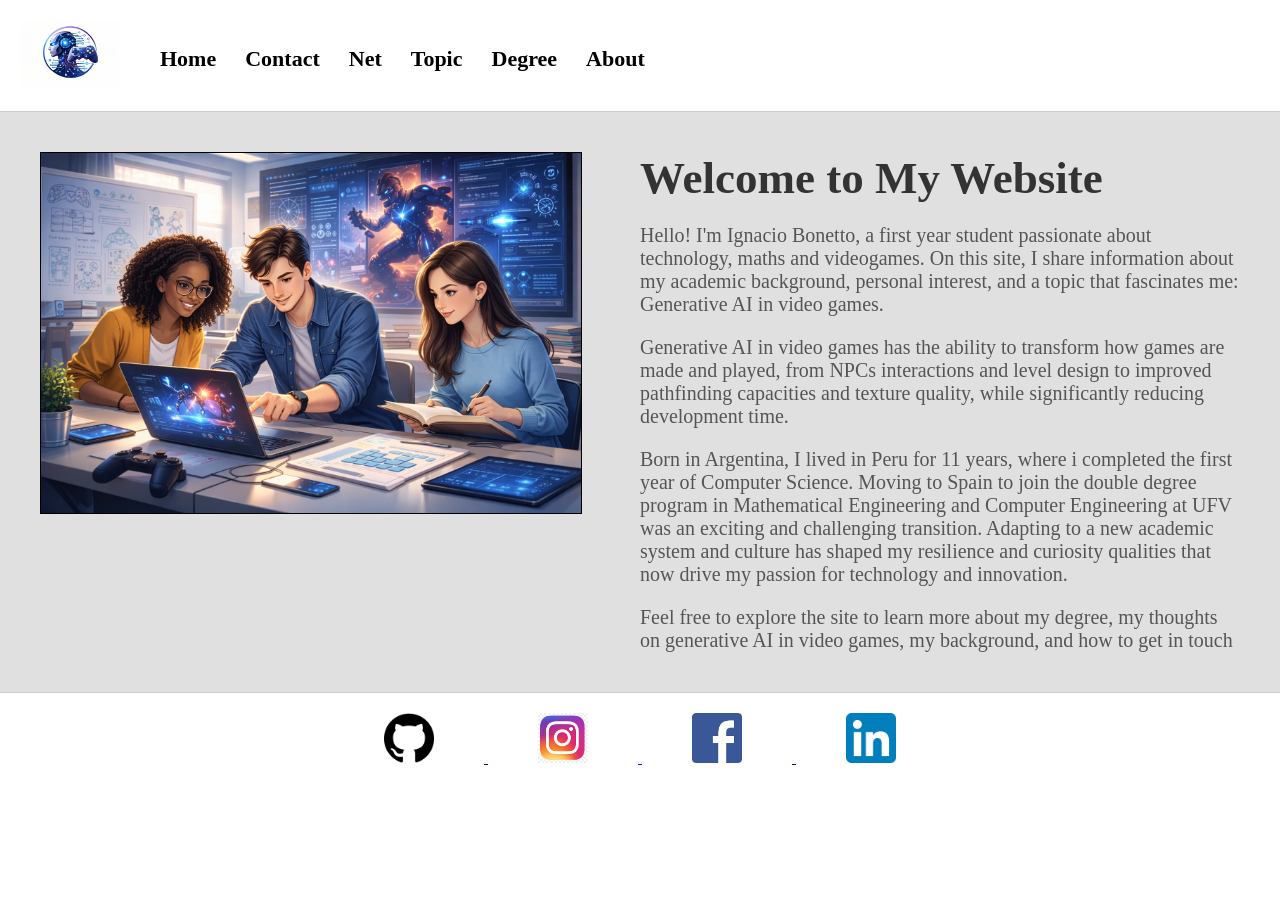
<file: index.html>
<!DOCTYPE html>
<html lang="en">

<head>
    <meta charset="UTF-8">
    <title>Home Page</title>
    <link rel="stylesheet" href="docs/css/styles.css">
</head>

<body>

   <header class="header">
        <div class="logo">
            <a href="index.html">
                <img src="docs/images/logo.png" alt="Web logo">
            </a>
        </div>

        <nav class="menu">
            <a href="index.html"><br>Home</a>
            <a href="docs/public/contact.html">Contact</a>
            <a href="docs/public/net.html">Net</a>
            <a href="docs/public/topic.html">Topic</a>
            <a href="docs/public/degree.html">Degree</a>
            <a href="docs/public/about.html">About</a>
        </nav>
   </header>

   <div class="index">
        <div class="index_text">
            <h1>Welcome to My Website</h1>
            <!--I know i could do a break line but also i prefer this way, it feels more organized-->
            <p>
                Hello! I'm Ignacio Bonetto, a first year student passionate about technology, maths and videogames.
                On this site, I share information about my academic background, personal interest, and a topic that
                fascinates me: Generative AI in video games.

            </p>
            <p>
                Generative AI in video games has the ability to transform how games are made and played, from NPCs
                interactions and level design to improved pathfinding capacities and texture quality, while 
                significantly reducing development time.

            </p>
            <p>
                Born in Argentina, I lived in Peru for 11 years, where i completed the first year of Computer Science.
                Moving to Spain to join the double degree program in Mathematical Engineering and Computer Engineering
                at UFV was an exciting and challenging transition. Adapting to a new academic system and culture has 
                shaped my resilience and curiosity qualities that now drive my passion for technology and innovation.

            </p>
            <p>
                Feel free to explore the site to learn more about my degree, my thoughts on generative AI in video games,
                my background, and how to get in touch
            </p>
        </div>

        <div class="image">
            <img src="docs/images/mainimage.png" alt="Image of reference for videogames">
        </div>
   </div>

   <footer class="footer">
        <a href="https://github.com/Ignacio-Bonetto-Campagna">
            <img src="docs/images/githublogo.png" alt="Github">
        </a>
        <a href="https://www.instagram.com/ignaciobonetto?igsh=b2l5c3dmdTR1MzRz&utm_source=q">
            <img src="docs/images/png-transparent-logo-icon-instagram-logo-instagram-logo-purple-violet-text-thumbnail.png" alt="Instagram">
        </a>
        <a href="https://www.facebook.com/ignacio.bonetto.92/">
            <img src="docs/images/png-transparent-facebook-messenger-logo-icon-facebook-facebook-logo-blue-text-trademark-thumbnail.png" alt="Facebook">
        </a>
        <a href="https://www.linkedin.com/in/ignacio-bonetto-5339a9386?utm_source=share_via&utm_content=profile&utm_medium=member_ios">
            <img src="docs/images/linkedinlogo.png" alt="Linkedin">
        </a>
   </footer>

</body>
</html>
</file>
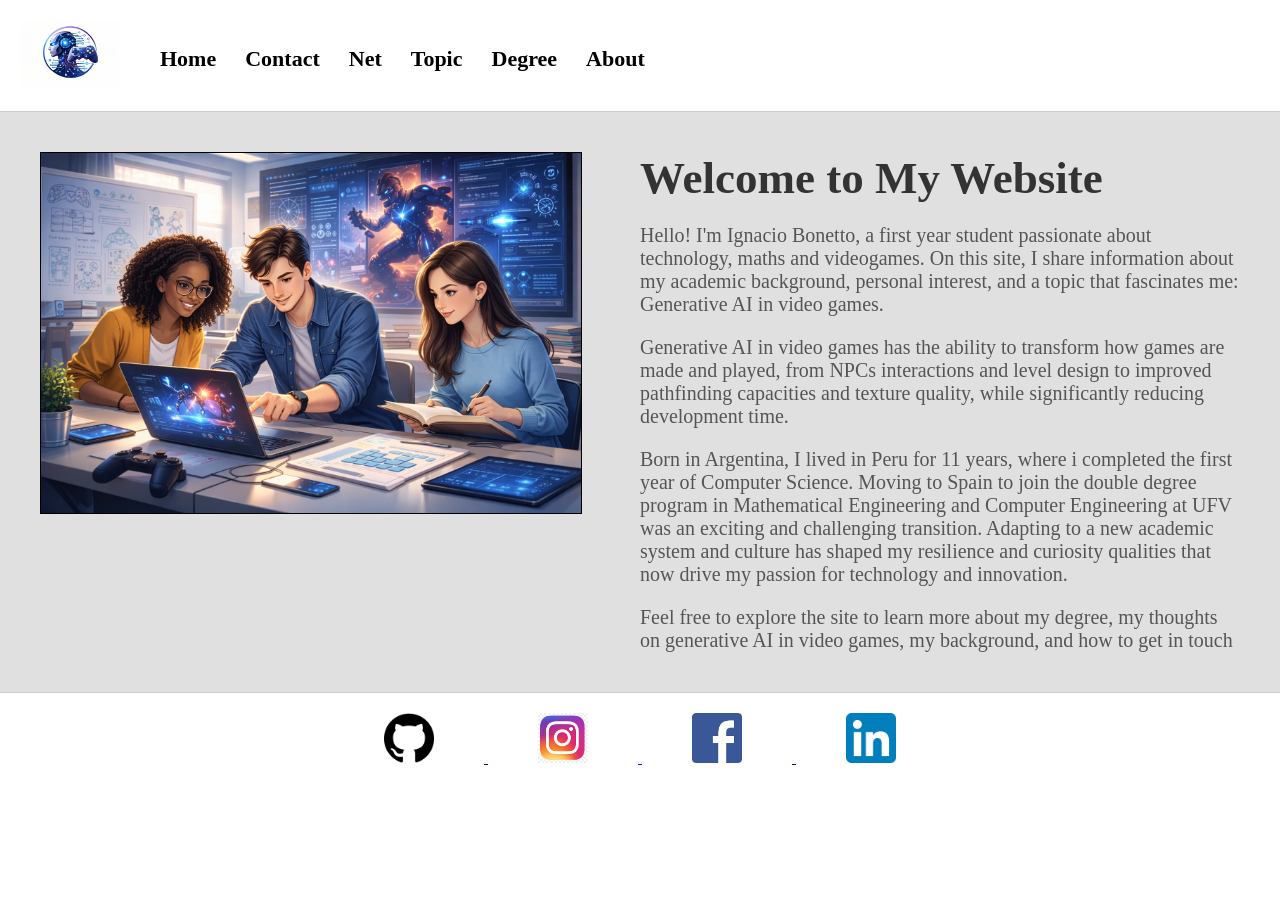
<file: docs/index.html>
<!DOCTYPE html>
<html lang="en">

<head>
    <meta charset="UTF-8">
    <title>Home Page</title>
    <link rel="stylesheet" href="css/styles.css">
</head>

<body>

   <header class="header">
        <div class="logo">
            <a href="index.html">
                <img src="images/logo.png" alt="Web logo">
            </a>
        </div>

        <nav class="menu">
            <a href="index.html"><br>Home</a>
            <a href="public/contact.html">Contact</a>
            <a href="public/net.html">Net</a>
            <a href="public/topic.html">Topic</a>
            <a href="public/degree.html">Degree</a>
            <a href="public/about.html">About</a>
        </nav>
   </header>

   <div class="index">
        <div class="index_text">
            <h1>Welcome to My Website</h1>
            <!--I know i could do a break line but also i prefer this way, it feels more organized-->
            <p>
                Hello! I'm Ignacio Bonetto, a first year student passionate about technology, maths and videogames.
                On this site, I share information about my academic background, personal interest, and a topic that
                fascinates me: Generative AI in video games.

            </p>
            <p>
                Generative AI in video games has the ability to transform how games are made and played, from NPCs
                interactions and level design to improved pathfinding capacities and texture quality, while 
                significantly reducing development time.

            </p>
            <p>
                Born in Argentina, I lived in Peru for 11 years, where i completed the first year of Computer Science.
                Moving to Spain to join the double degree program in Mathematical Engineering and Computer Engineering
                at UFV was an exciting and challenging transition. Adapting to a new academic system and culture has 
                shaped my resilience and curiosity qualities that now drive my passion for technology and innovation.

            </p>
            <p>
                Feel free to explore the site to learn more about my degree, my thoughts on generative AI in video games,
                my background, and how to get in touch
            </p>
        </div>

        <div class="image">
            <img src="images/mainimage.png" alt="Image of reference for videogames">
        </div>
   </div>

   <footer class="footer">
        <a href="https://github.com/Ignacio-Bonetto-Campagna">
            <img src="images/githublogo.png" alt="Github">
        </a>
        <a href="https://www.instagram.com/ignaciobonetto?igsh=b2l5c3dmdTR1MzRz&utm_source=q">
            <img src="images/png-transparent-logo-icon-instagram-logo-instagram-logo-purple-violet-text-thumbnail.png" alt="Instagram">
        </a>
        <a href="https://www.facebook.com/ignacio.bonetto.92/">
            <img src="images/png-transparent-facebook-messenger-logo-icon-facebook-facebook-logo-blue-text-trademark-thumbnail.png" alt="Facebook">
        </a>
        <a href="https://www.linkedin.com/in/ignacio-bonetto-5339a9386?utm_source=share_via&utm_content=profile&utm_medium=member_ios">
            <img src="images/linkedinlogo.png" alt="Linkedin">
        </a>
   </footer>

</body>
</html>
</file>
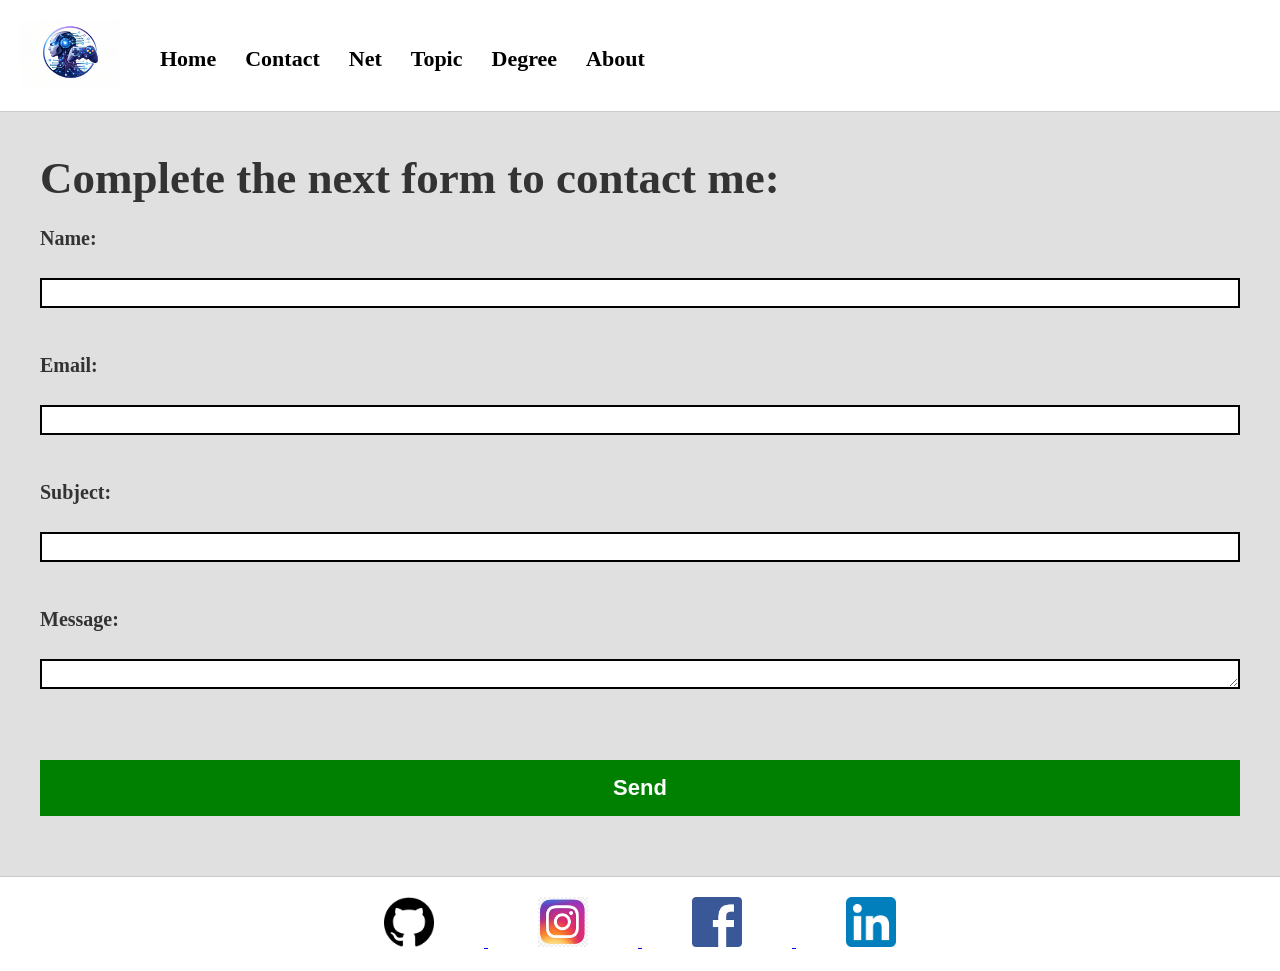
<file: docs/public/contact.html>
<!DOCTYPE html>
<html lang="en">

<head>
    <meta charset="UTF-8">
    <title>Contact page</title>
    <link rel="stylesheet" href="../css/styles.css">
</head>

<body>

   <header class="header">
        <div class="logo">
            <a href="../../index.html">
                <img src="../images/logo.png" alt="Web logo">
            </a>
        </div>

        <nav class="menu">
            <a href="../../index.html"><br>Home</a>
            <a href="contact.html">Contact</a>
            <a href="net.html">Net</a>
            <a href="topic.html">Topic</a>
            <a href="degree.html">Degree</a>
            <a href="about.html">About</a>
        </nav>
   </header>

   <div class="form">
        <div class="form_text">
            <h1>
                Complete the next form to contact me:

            </h1><br>
            <form>
                <label for="name"><strong>Name:</strong></label><br><br>
                <input type="text" id="name"><br><br><br>

                <label for="email"><strong>Email: </strong></label><br><br>
                <input type="email" id="email"><br><br><br>

                <label for="subject"><strong>Subject: </strong></label><br><br>
                <input type="text" id="subject"><br><br><br>

                <label for="message"><strong>Message: </strong></label><br><br>
                <textarea id="message" row="5" cols="30"></textarea><br><br><br>

                <input type="submit" value="Send">
            </form>
        </div>

   </div>

   <footer class="footer">
        <a href="https://github.com/Ignacio-Bonetto-Campagna">
            <img src="../images/githublogo.png" alt="Github">
        </a>
        <a href="https://www.instagram.com/ignaciobonetto?igsh=b2l5c3dmdTR1MzRz&utm_source=q">
            <img src="../images/png-transparent-logo-icon-instagram-logo-instagram-logo-purple-violet-text-thumbnail.png" alt="Instagram">
        </a>
        <a href="https://www.facebook.com/ignacio.bonetto.92/">
            <img src="../images/png-transparent-facebook-messenger-logo-icon-facebook-facebook-logo-blue-text-trademark-thumbnail.png" alt="Facebook">
        </a>
        <a href="https://www.linkedin.com/in/ignacio-bonetto-5339a9386?utm_source=share_via&utm_content=profile&utm_medium=member_ios">
            <img src="../images/linkedinlogo.png" alt="Linkedin">
        </a>
   </footer>

</body>
</html>
</file>
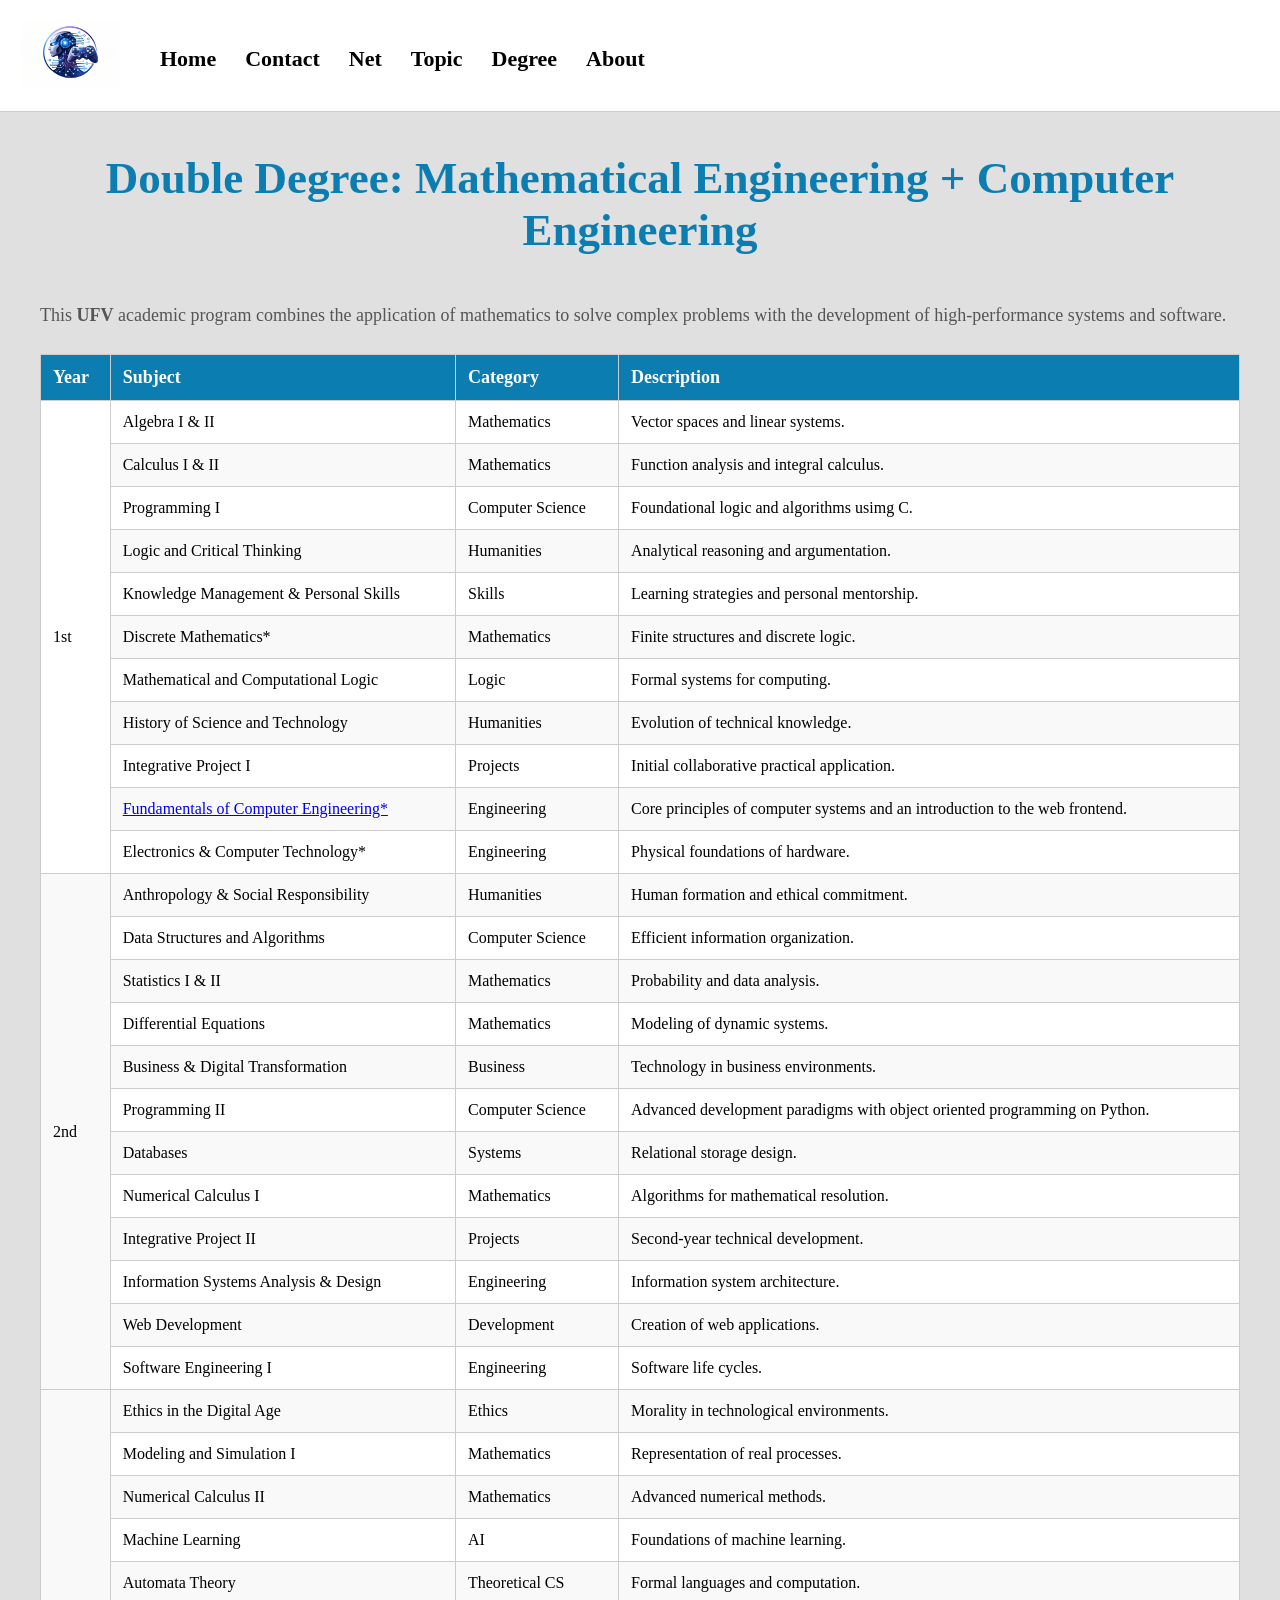
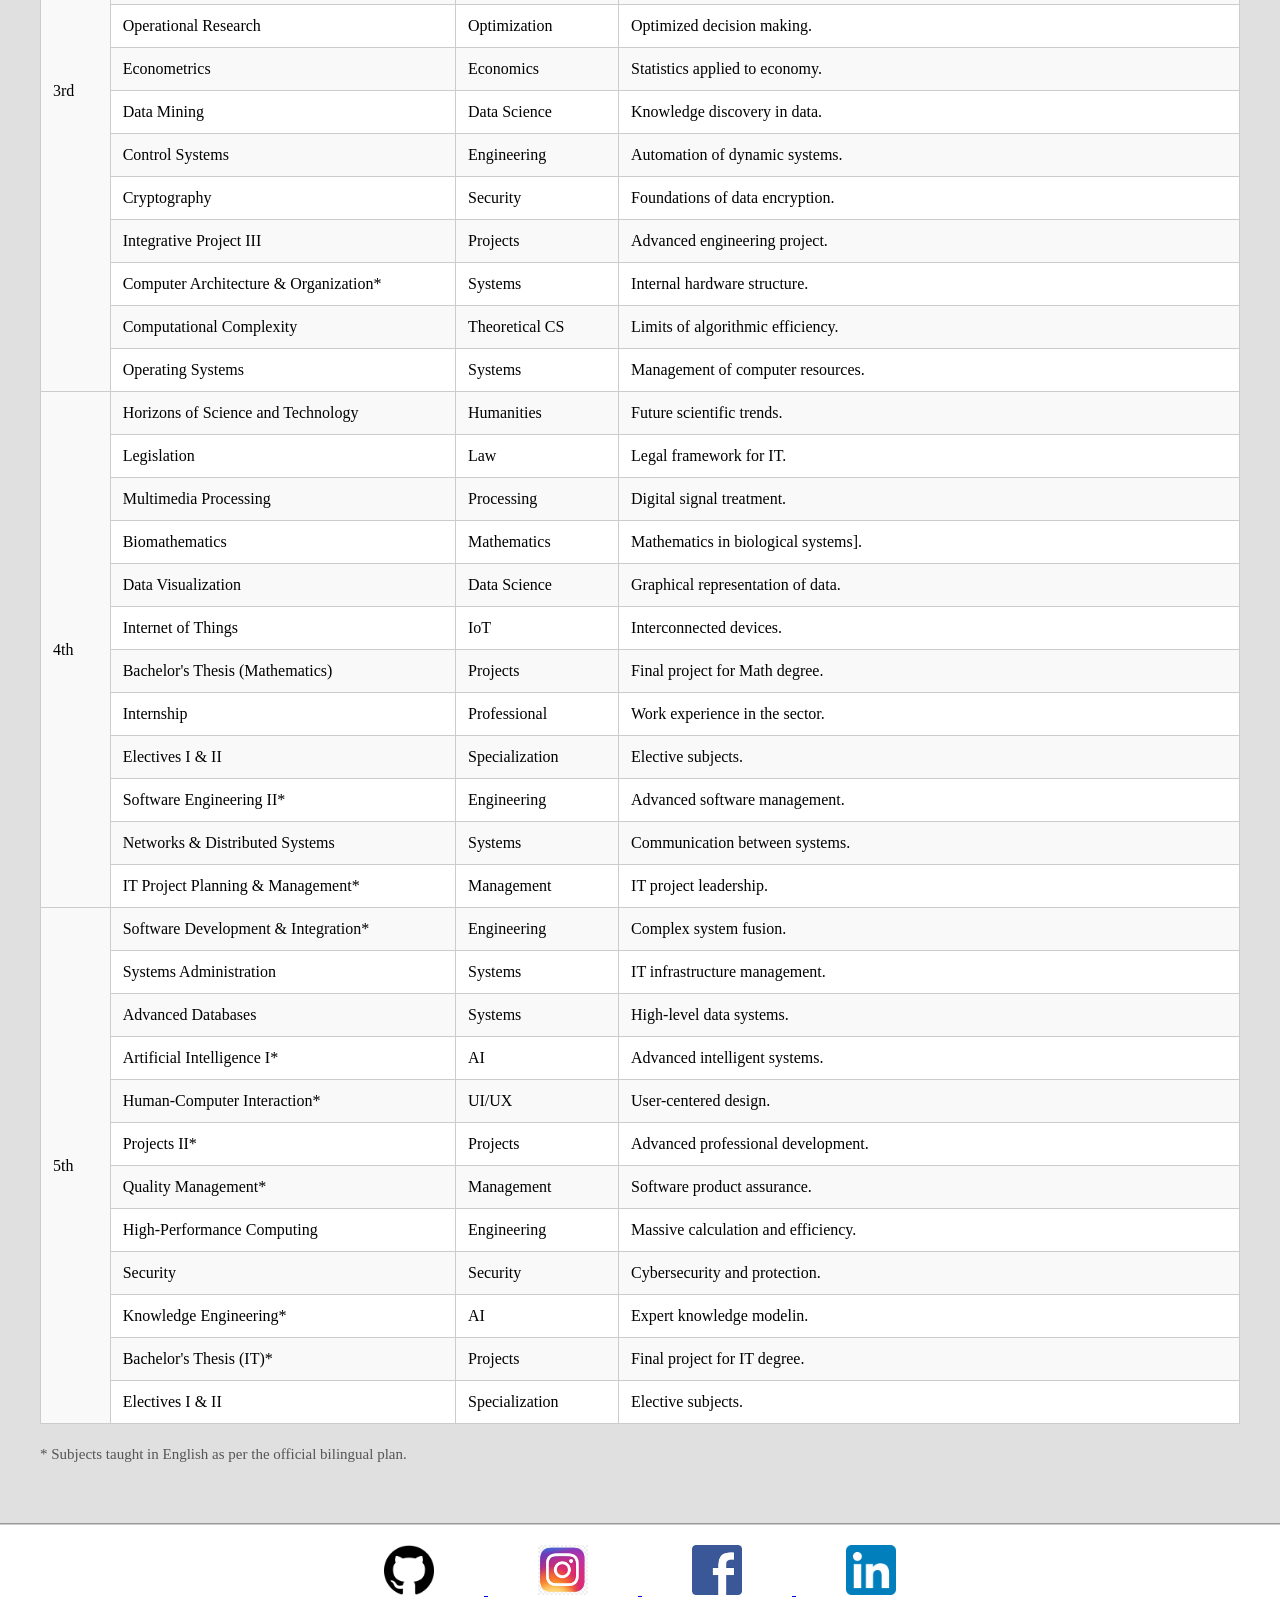
<file: docs/public/degree.html>
<!DOCTYPE html>
<html lang="en">
<head>
    <meta charset="UTF-8">
    <title>Academic Degree - Ignacio Bonetto</title>
    <link rel="stylesheet" href="../css/styles.css">
</head>
<body>

   <header class="header">
        <div class="logo">
            <a href="../../index.html">
                <img src="../images/logo.png" alt="Web logo">
            </a>
        </div>
        <nav class="menu">
            <a href="../../index.html"><br>Home</a>
            <a href="contact.html">Contact</a>
            <a href="net.html">Net</a>
            <a href="topic.html">Topic</a>
            <a href="degree.html">Degree</a>
            <a href="about.html">About</a>
        </nav>
   </header>

   <div class="topic"> 
        <h1>Double Degree: Mathematical Engineering + Computer Engineering</h1>
        
        <div class="topic_left_text" style="width: 100%;">
            <p>
                This <strong>UFV</strong> academic program combines the application of mathematics to solve complex problems with the development of high-performance systems and software.
            </p>

            <div class="degree-table-container">
                <table class="degree-table">
                    <thead>
                        <tr>
                            <th>Year</th>
                            <th>Subject</th>
                            <th>Category</th>
                            <th>Description</th>
                        </tr>
                    </thead>
                    <tbody>
                        <tr><td rowspan="11">1st</td><td>Algebra I & II</td><td>Mathematics</td><td>Vector spaces and linear systems.</td></tr>
                        <tr><td>Calculus I & II</td><td>Mathematics</td><td>Function analysis and integral calculus.</td></tr>
                        <tr><td>Programming I</td><td>Computer Science</td><td>Foundational logic and algorithms usimg C.</td></tr>
                        <tr><td>Logic and Critical Thinking</td><td>Humanities</td><td>Analytical reasoning and argumentation.</td></tr>
                        <tr><td>Knowledge Management & Personal Skills</td><td>Skills</td><td>Learning strategies and personal mentorship.</td></tr>
                        <tr><td>Discrete Mathematics*</td><td>Mathematics</td><td>Finite structures and discrete logic.</td></tr>
                        <tr><td>Mathematical and Computational Logic</td><td>Logic</td><td>Formal systems for computing.</td></tr>
                        <tr><td>History of Science and Technology</td><td>Humanities</td><td>Evolution of technical knowledge.</td></tr>
                        <tr><td>Integrative Project I</td><td>Projects</td><td>Initial collaborative practical application.</td></tr>
                        <tr class="highlight-fce"><td><a href="fce.html">Fundamentals of Computer Engineering*</a></td><td>Engineering</td><td>Core principles of computer systems and an introduction to the web frontend.</td></tr>
                        <tr><td>Electronics & Computer Technology*</td><td>Engineering</td><td>Physical foundations of hardware.</td></tr>

                        <tr><td rowspan="12">2nd</td><td>Anthropology & Social Responsibility</td><td>Humanities</td><td>Human formation and ethical commitment.</td></tr>
                        <tr><td>Data Structures and Algorithms</td><td>Computer Science</td><td>Efficient information organization.</td></tr>
                        <tr><td>Statistics I & II</td><td>Mathematics</td><td>Probability and data analysis.</td></tr>
                        <tr><td>Differential Equations</td><td>Mathematics</td><td>Modeling of dynamic systems.</td></tr>
                        <tr><td>Business & Digital Transformation</td><td>Business</td><td>Technology in business environments.</td></tr>
                        <tr><td>Programming II</td><td>Computer Science</td><td>Advanced development paradigms with object oriented programming on Python.</td></tr>
                        <tr><td>Databases</td><td>Systems</td><td>Relational storage design.</td></tr>
                        <tr><td>Numerical Calculus I</td><td>Mathematics</td><td>Algorithms for mathematical resolution.</td></tr>
                        <tr><td>Integrative Project II</td><td>Projects</td><td>Second-year technical development.</td></tr>
                        <tr><td>Information Systems Analysis & Design</td><td>Engineering</td><td>Information system architecture.</td></tr>
                        <tr><td>Web Development</td><td>Development</td><td>Creation of web applications.</td></tr>
                        <tr><td>Software Engineering I</td><td>Engineering</td><td>Software life cycles.</td></tr>

                        <tr><td rowspan="14">3rd</td><td>Ethics in the Digital Age</td><td>Ethics</td><td>Morality in technological environments.</td></tr>
                        <tr><td>Modeling and Simulation I</td><td>Mathematics</td><td>Representation of real processes.</td></tr>
                        <tr><td>Numerical Calculus II</td><td>Mathematics</td><td>Advanced numerical methods.</td></tr>
                        <tr><td>Machine Learning</td><td>AI</td><td>Foundations of machine learning.</td></tr>
                        <tr><td>Automata Theory</td><td>Theoretical CS</td><td>Formal languages and computation.</td></tr>
                        <tr><td>Operational Research</td><td>Optimization</td><td>Optimized decision making.</td></tr>
                        <tr><td>Econometrics</td><td>Economics</td><td>Statistics applied to economy.</td></tr>
                        <tr><td>Data Mining</td><td>Data Science</td><td>Knowledge discovery in data.</td></tr>
                        <tr><td>Control Systems</td><td>Engineering</td><td>Automation of dynamic systems.</td></tr>
                        <tr><td>Cryptography</td><td>Security</td><td>Foundations of data encryption.</td></tr>
                        <tr><td>Integrative Project III</td><td>Projects</td><td>Advanced engineering project.</td></tr>
                        <tr><td>Computer Architecture & Organization*</td><td>Systems</td><td>Internal hardware structure.</td></tr>
                        <tr><td>Computational Complexity</td><td>Theoretical CS</td><td>Limits of algorithmic efficiency.</td></tr>
                        <tr><td>Operating Systems</td><td>Systems</td><td>Management of computer resources.</td></tr>

                        <tr><td rowspan="12">4th</td><td>Horizons of Science and Technology</td><td>Humanities</td><td>Future scientific trends.</td></tr>
                        <tr><td>Legislation</td><td>Law</td><td>Legal framework for IT.</td></tr>
                        <tr><td>Multimedia Processing</td><td>Processing</td><td>Digital signal treatment.</td></tr>
                        <tr><td>Biomathematics</td><td>Mathematics</td><td>Mathematics in biological systems].</td></tr>
                        <tr><td>Data Visualization</td><td>Data Science</td><td>Graphical representation of data.</td></tr>
                        <tr><td>Internet of Things</td><td>IoT</td><td>Interconnected devices.</td></tr>
                        <tr><td>Bachelor's Thesis (Mathematics)</td><td>Projects</td><td>Final project for Math degree.</td></tr>
                        <tr><td>Internship</td><td>Professional</td><td>Work experience in the sector.</td></tr>
                        <tr><td>Electives I & II</td><td>Specialization</td><td>Elective subjects.</td></tr>
                        <tr><td>Software Engineering II*</td><td>Engineering</td><td>Advanced software management.</td></tr>
                        <tr><td>Networks & Distributed Systems</td><td>Systems</td><td>Communication between systems.</td></tr>
                        <tr><td>IT Project Planning & Management*</td><td>Management</td><td>IT project leadership.</td></tr>

                        <tr><td rowspan="12">5th</td><td>Software Development & Integration*</td><td>Engineering</td><td>Complex system fusion.</td></tr>
                        <tr><td>Systems Administration</td><td>Systems</td><td>IT infrastructure management.</td></tr>
                        <tr><td>Advanced Databases</td><td>Systems</td><td>High-level data systems.</td></tr>
                        <tr><td>Artificial Intelligence I*</td><td>AI</td><td>Advanced intelligent systems.</td></tr>
                        <tr><td>Human-Computer Interaction*</td><td>UI/UX</td><td>User-centered design.</td></tr>
                        <tr><td>Projects II*</td><td>Projects</td><td>Advanced professional development.</td></tr>
                        <tr><td>Quality Management*</td><td>Management</td><td>Software product assurance.</td></tr>
                        <tr><td>High-Performance Computing</td><td>Engineering</td><td>Massive calculation and efficiency.</td></tr>
                        <tr><td>Security</td><td>Security</td><td>Cybersecurity and protection.</td></tr>
                        <tr><td>Knowledge Engineering*</td><td>AI</td><td>Expert knowledge modelin.</td></tr>
                        <tr><td>Bachelor's Thesis (IT)*</td><td>Projects</td><td>Final project for IT degree.</td></tr>
                        <tr><td>Electives I & II</td><td>Specialization</td><td>Elective subjects.</td></tr>
                    </tbody>
                </table>
            </div>
            <p><small>* Subjects taught in English as per the official bilingual plan.</small></p>
        </div>
   </div>

   <footer class="footer">
        <a href="https://github.com/Ignacio-Bonetto-Campagna">
            <img src="../images/githublogo.png" alt="Github">
        </a>
        <a href="https://www.instagram.com/ignaciobonetto?igsh=b2l5c3dmdTR1MzRz&utm_source=q">
            <img src="../images/png-transparent-logo-icon-instagram-logo-instagram-logo-purple-violet-text-thumbnail.png" alt="Instagram">
        </a>
        <a href="https://www.facebook.com/ignacio.bonetto.92/">
            <img src="../images/png-transparent-facebook-messenger-logo-icon-facebook-facebook-logo-blue-text-trademark-thumbnail.png" alt="Facebook">
        </a>
        <a href="https://www.linkedin.com/in/ignacio-bonetto-5339a9386?utm_source=share_via&utm_content=profile&utm_medium=member_ios">
            <img src="../images/linkedinlogo.png" alt="Linkedin">
        </a>
   </footer>

</body>
</html>
</file>
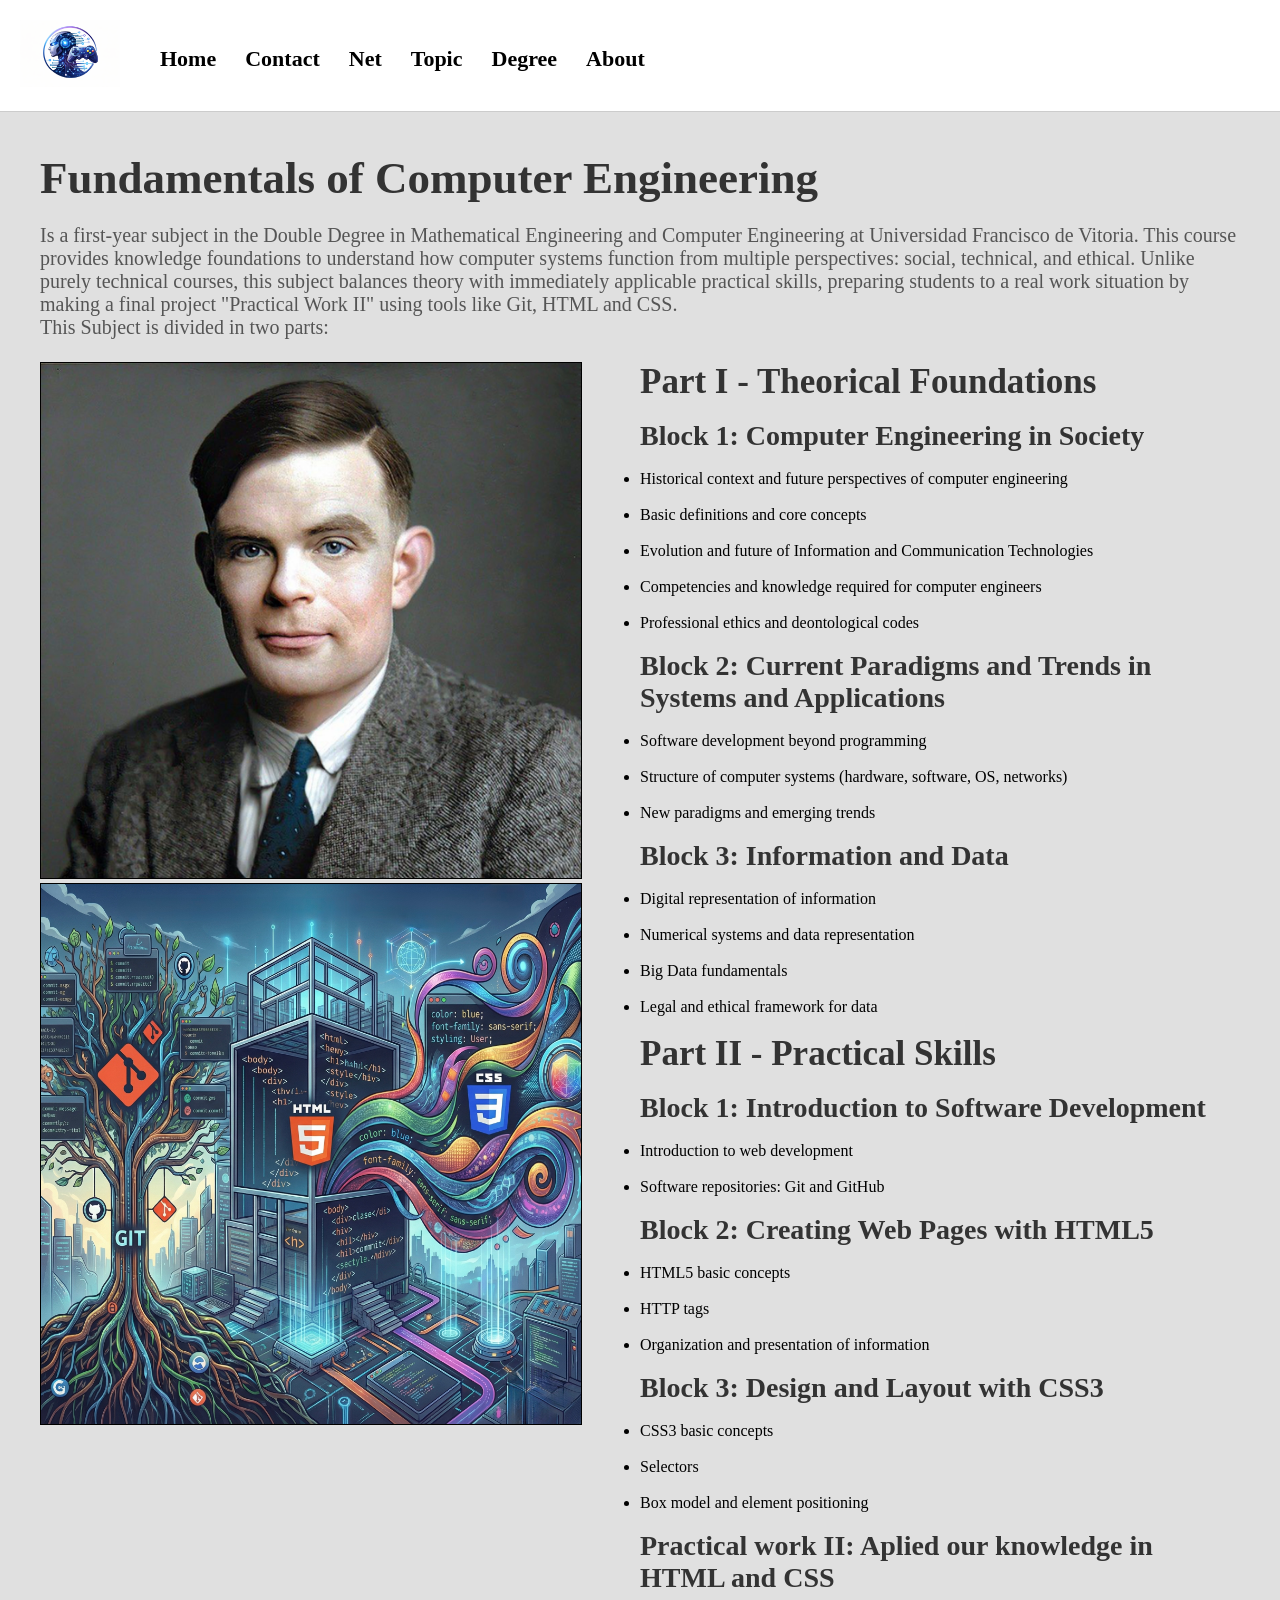
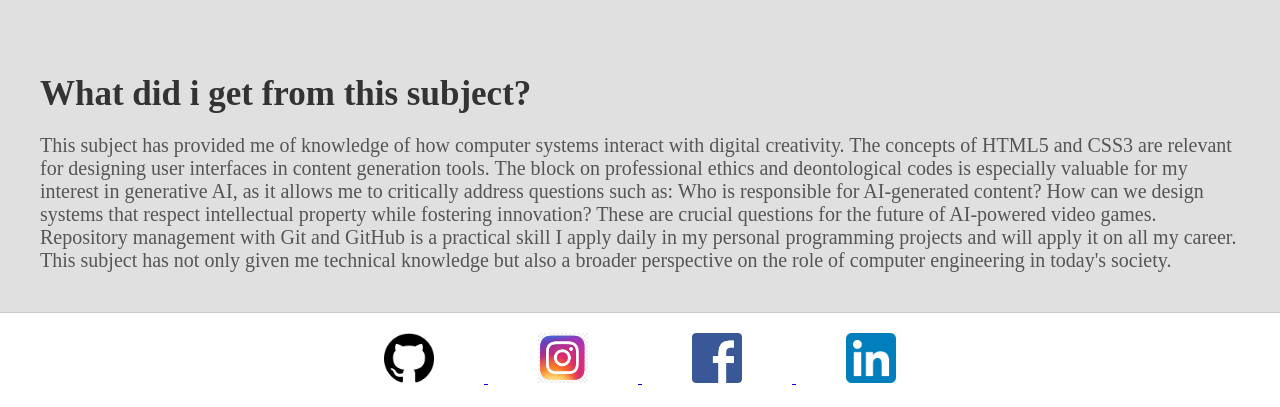
<file: docs/public/fce.html>
<!DOCTYPE html>
<html lang="en">
<head>
    <meta charset="UTF-8">
    <title>Fundamentals of Computer Engineering - Course Details</title>
    <link rel="stylesheet" href="../css/styles.css">
</head>
<body>

   <header class="header">
        <div class="logo">
            <a href="../../index.html">
                <img src="../images/logo.png" alt="Website Logo">
            </a>
        </div>
        <nav class="menu">
            <a href="../../index.html"><br>Home</a>
            <a href="contact.html">Contact</a>
            <a href="net.html">Net</a>
            <a href="topic.html">Topic</a>
            <a href="degree.html">Degree</a>
            <a href="about.html">About</a>
        </nav>
   </header>
<!--Using the same structure that i used in index-->
   <div class="index">
        <h1>Fundamentals of Computer Engineering</h1>
        <p> Is a first-year subject in the Double Degree in Mathematical Engineering and Computer Engineering at Universidad Francisco de Vitoria. 
            This course provides knowledge foundations to understand how computer systems function from multiple perspectives: 
            social, technical, and ethical. Unlike purely technical courses, this subject balances theory with immediately 
            applicable practical skills, preparing students to a real work situation by making a final project "Practical Work II" using tools 
            like Git, HTML and CSS.<br>This Subject is divided in two parts:<br><br></p>
        <div class="index_text">
            <h2>Part I - Theorical Foundations</h2><br>

            <h3>Block 1: Computer Engineering in Society</h3><br>
            <ul>
                <li>Historical context and future perspectives of computer engineering</li><br>
                <li>Basic definitions and core concepts</li><br>
                <li>Evolution and future of Information and Communication Technologies</li><br>
                <li>Competencies and knowledge required for computer engineers</li><br>
                <li>Professional ethics and deontological codes</li><br>
            </ul>
        
            <h3>Block 2: Current Paradigms and Trends in Systems and Applications</h3><br>
            <ul>
                <li>Software development beyond programming</li><br>
                <li>Structure of computer systems (hardware, software, OS, networks)</li><br>
                <li>New paradigms and emerging trends</li><br>
            </ul>
        
            <h3>Block 3: Information and Data</h3><br>
            <ul>
                <li>Digital representation of information</li><br>
                <li>Numerical systems and data representation</li><br>
                <li>Big Data fundamentals</li><br>
                <li>Legal and ethical framework for data</li><br>
            </ul>

            <h2>Part II - Practical Skills</h2><br>
        
            <h3>Block 1: Introduction to Software Development</h3><br>
            <ul>
                <li>Introduction to web development</li><br>
                <li>Software repositories: Git and GitHub</li><br>
            </ul>
        
            <h3>Block 2: Creating Web Pages with HTML5</h3><br>
            <ul>
                <li>HTML5 basic concepts</li><br>
                <li>HTTP tags</li><br>
                <li>Organization and presentation of information</li><br>
            </ul>
        
            <h3>Block 3: Design and Layout with CSS3</h3><br>
            <ul>
                <li>CSS3 basic concepts</li><br>
                <li>Selectors</li><br>
                <li>Box model and element positioning</li><br>
            </ul>

            <h3>Practical work II: Aplied our knowledge in HTML and CSS</h3>
            
        </div>

        <div class="image">
            <img src="../images/alanturing.png" alt="Image of Alan Turing">
            <img src="../images/web.jpg" alt="Web tools image">
        </div>
    </div>

    <div class="index">
        <h2>What did i get from this subject?</h2>
        <p>
            This subject has provided me of knowledge of how computer systems interact with digital creativity. 
            The concepts of HTML5 and CSS3 are relevant for designing user interfaces in content generation tools. 
            The block on professional ethics and deontological codes is especially valuable 
            for my interest in generative AI, as it allows me to critically address questions such as: Who is responsible for 
            AI-generated content? How can we design systems that respect intellectual property while fostering innovation? 
            These are crucial questions for the future of AI-powered video games. Repository management with Git and GitHub 
            is a practical skill I apply daily in my personal programming projects and will apply it on all my career. 
            This subject has not only given me technical knowledge but also a broader perspective on the role of computer 
            engineering in today's society.
        </p>
   </div>

   <footer class="footer">
        <a href="https://github.com/Ignacio-Bonetto-Campagna">
            <img src="../images/githublogo.png" alt="Github">
        </a>
        <a href="https://www.instagram.com/ignaciobonetto?igsh=b2l5c3dmdTR1MzRz&utm_source=q">
            <img src="../images/png-transparent-logo-icon-instagram-logo-instagram-logo-purple-violet-text-thumbnail.png" alt="Instagram">
        </a>
        <a href="https://www.facebook.com/ignacio.bonetto.92/">
            <img src="../images/png-transparent-facebook-messenger-logo-icon-facebook-facebook-logo-blue-text-trademark-thumbnail.png" alt="Facebook">
        </a>
        <a href="https://www.linkedin.com/in/ignacio-bonetto-5339a9386?utm_source=share_via&utm_content=profile&utm_medium=member_ios">
            <img src="../images/linkedinlogo.png" alt="Linkedin">
        </a>
   </footer>

</body>
</html>
</file>
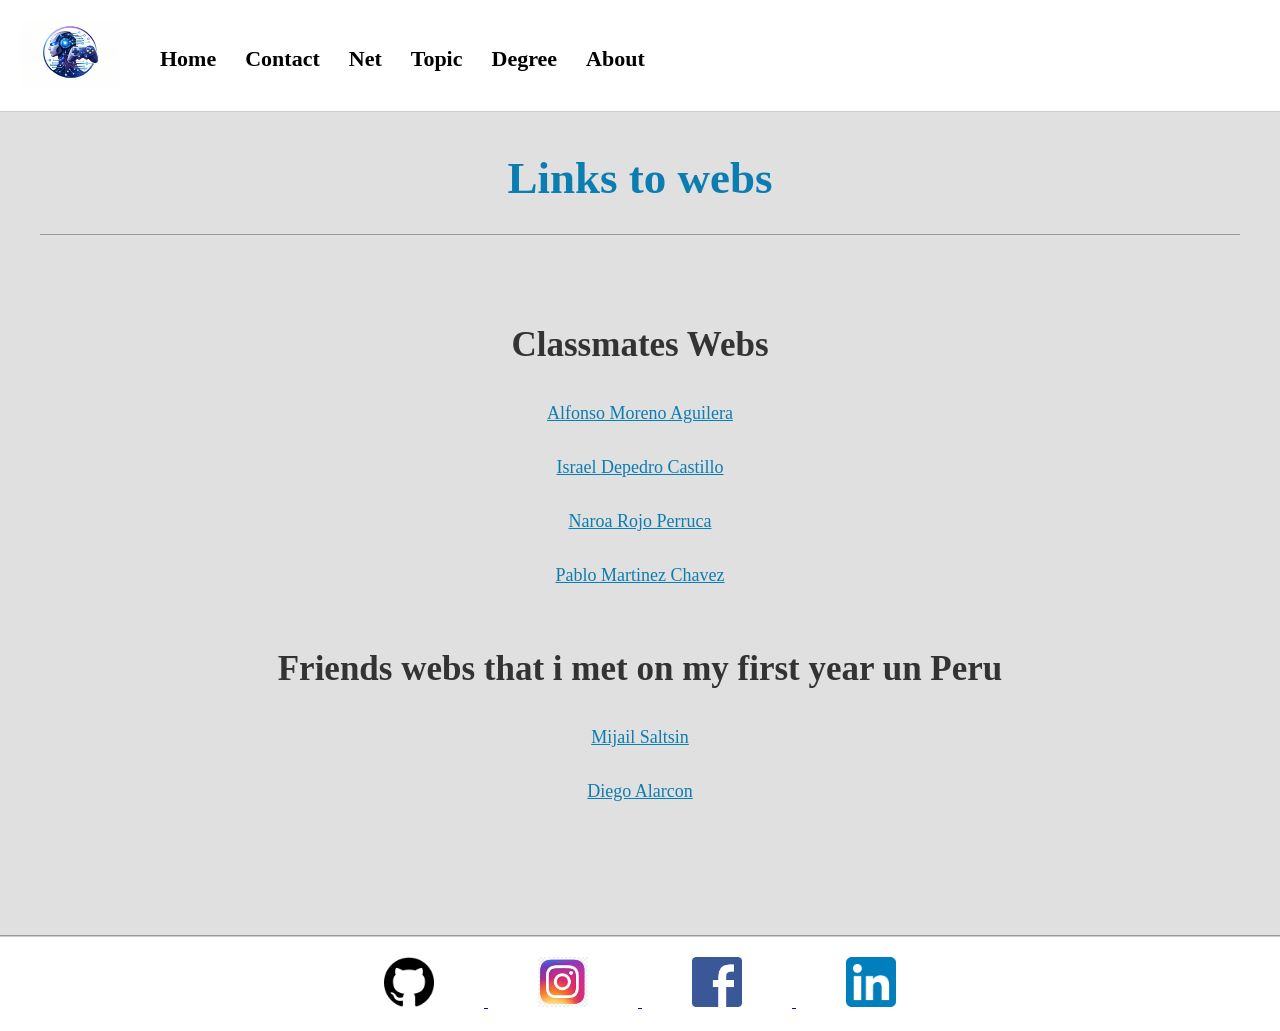
<file: docs/public/net.html>
<!DOCTYPE html>
<html lang="en">
<head>
    <meta charset="UTF-8">
    <title>Net</title>
    <link rel="stylesheet" href="../css/styles.css">
</head>
<body>

   <header class="header">
        <div class="logo">
            <a href="../../index.html">
                <img src="../images/logo.png" alt="Website Logo">
            </a>
        </div>
        <nav class="menu">
            <a href="../../index.html"><br>Home</a>
            <a href="contact.html">Contact</a>
            <a href="net.html">Net</a>
            <a href="topic.html">Topic</a>
            <a href="degree.html">Degree</a>
            <a href="about.html">About</a>
        </nav>
   </header>

   <div class="topic"> 
        <h1>Links to webs</h1>

        <div class="topic_left_text" style="width: 100%;">

            <div class="Sources">
                <h2>Classmates Webs</h2><br>
                <ul>
                    <li><a href="https://alfonso-moreno-aguilera.github.io/Fundamentals-of-Computer-Engineering-Practical-Work-II/" target="_blank">Alfonso Moreno Aguilera</a></li><br>
                    <li><a href="https://israel-depedro-castillo.github.io/Practical_work_II/public/topic.html" target="_blank">Israel Depedro Castillo</a></li><br>
                    <li><a href="https://naroa-rojo-perruca.github.io/Web_practicalworkII_Naroa/" target="_blank">Naroa Rojo Perruca</a></li><br>
                    <li><a href="https://pablo-martinez-chaves.github.io/personal_website/" target="_blank">Pablo Martinez Chavez</a></li><br>
                </ul>

                <h2>Friends webs that i met on my first year un Peru</h2><br>
                <ul>
                    <li><a href="https://serverless-hack.vercel.app/" target="_blank">Mijail Saltsin</a></li><br>
                    <li><a href="https://edosushi.cloud" target="_blank">Diego Alarcon</a></li><br>
                </ul>
            </div>
        </div>
   </div>

   <footer class="footer">
        <a href="https://github.com/Ignacio-Bonetto-Campagna">
            <img src="../images/githublogo.png" alt="Github">
        </a>
        <a href="https://www.instagram.com/ignaciobonetto?igsh=b2l5c3dmdTR1MzRz&utm_source=q">
            <img src="../images/png-transparent-logo-icon-instagram-logo-instagram-logo-purple-violet-text-thumbnail.png" alt="Instagram">
        </a>
        <a href="https://www.facebook.com/ignacio.bonetto.92/">
            <img src="../images/png-transparent-facebook-messenger-logo-icon-facebook-facebook-logo-blue-text-trademark-thumbnail.png" alt="Facebook">
        </a>
        <a href="https://www.linkedin.com/in/ignacio-bonetto-5339a9386?utm_source=share_via&utm_content=profile&utm_medium=member_ios">
            <img src="../images/linkedinlogo.png" alt="Linkedin">
        </a>
   </footer>

</body>
</html>
</file>
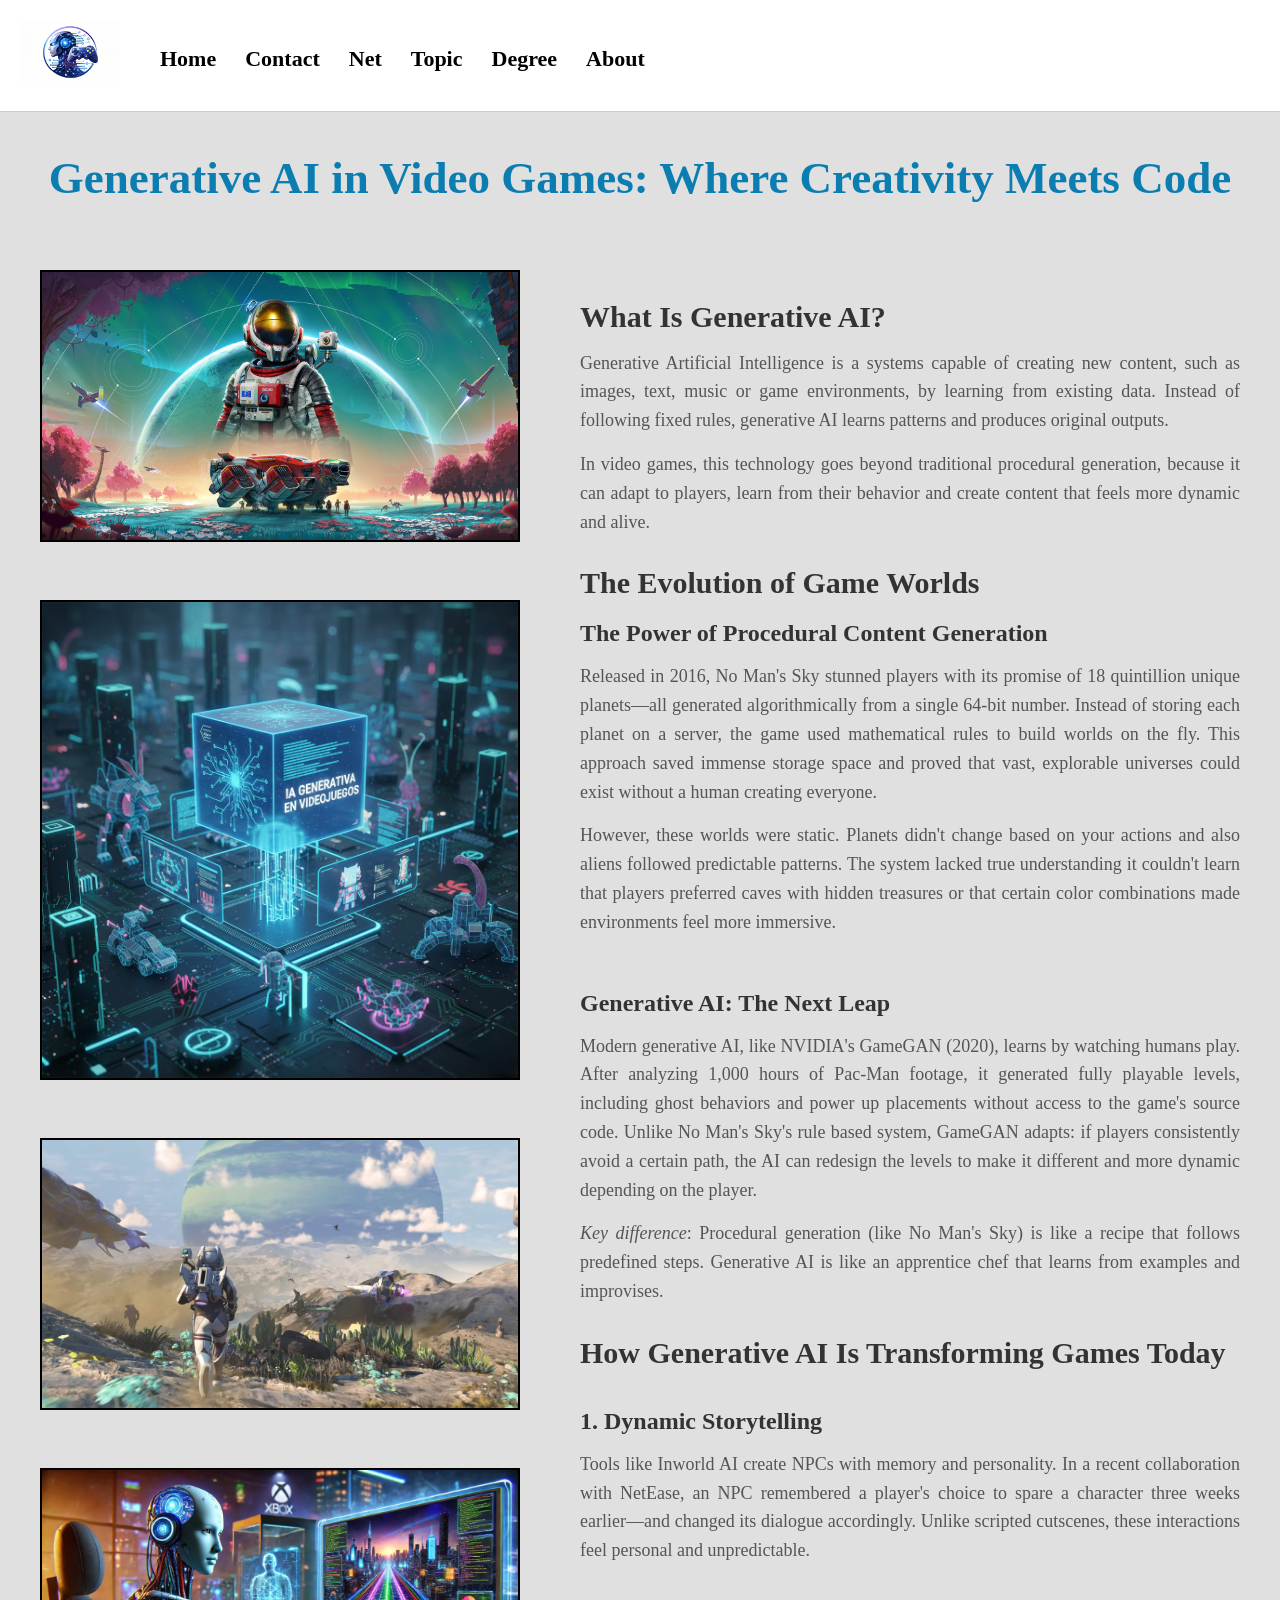
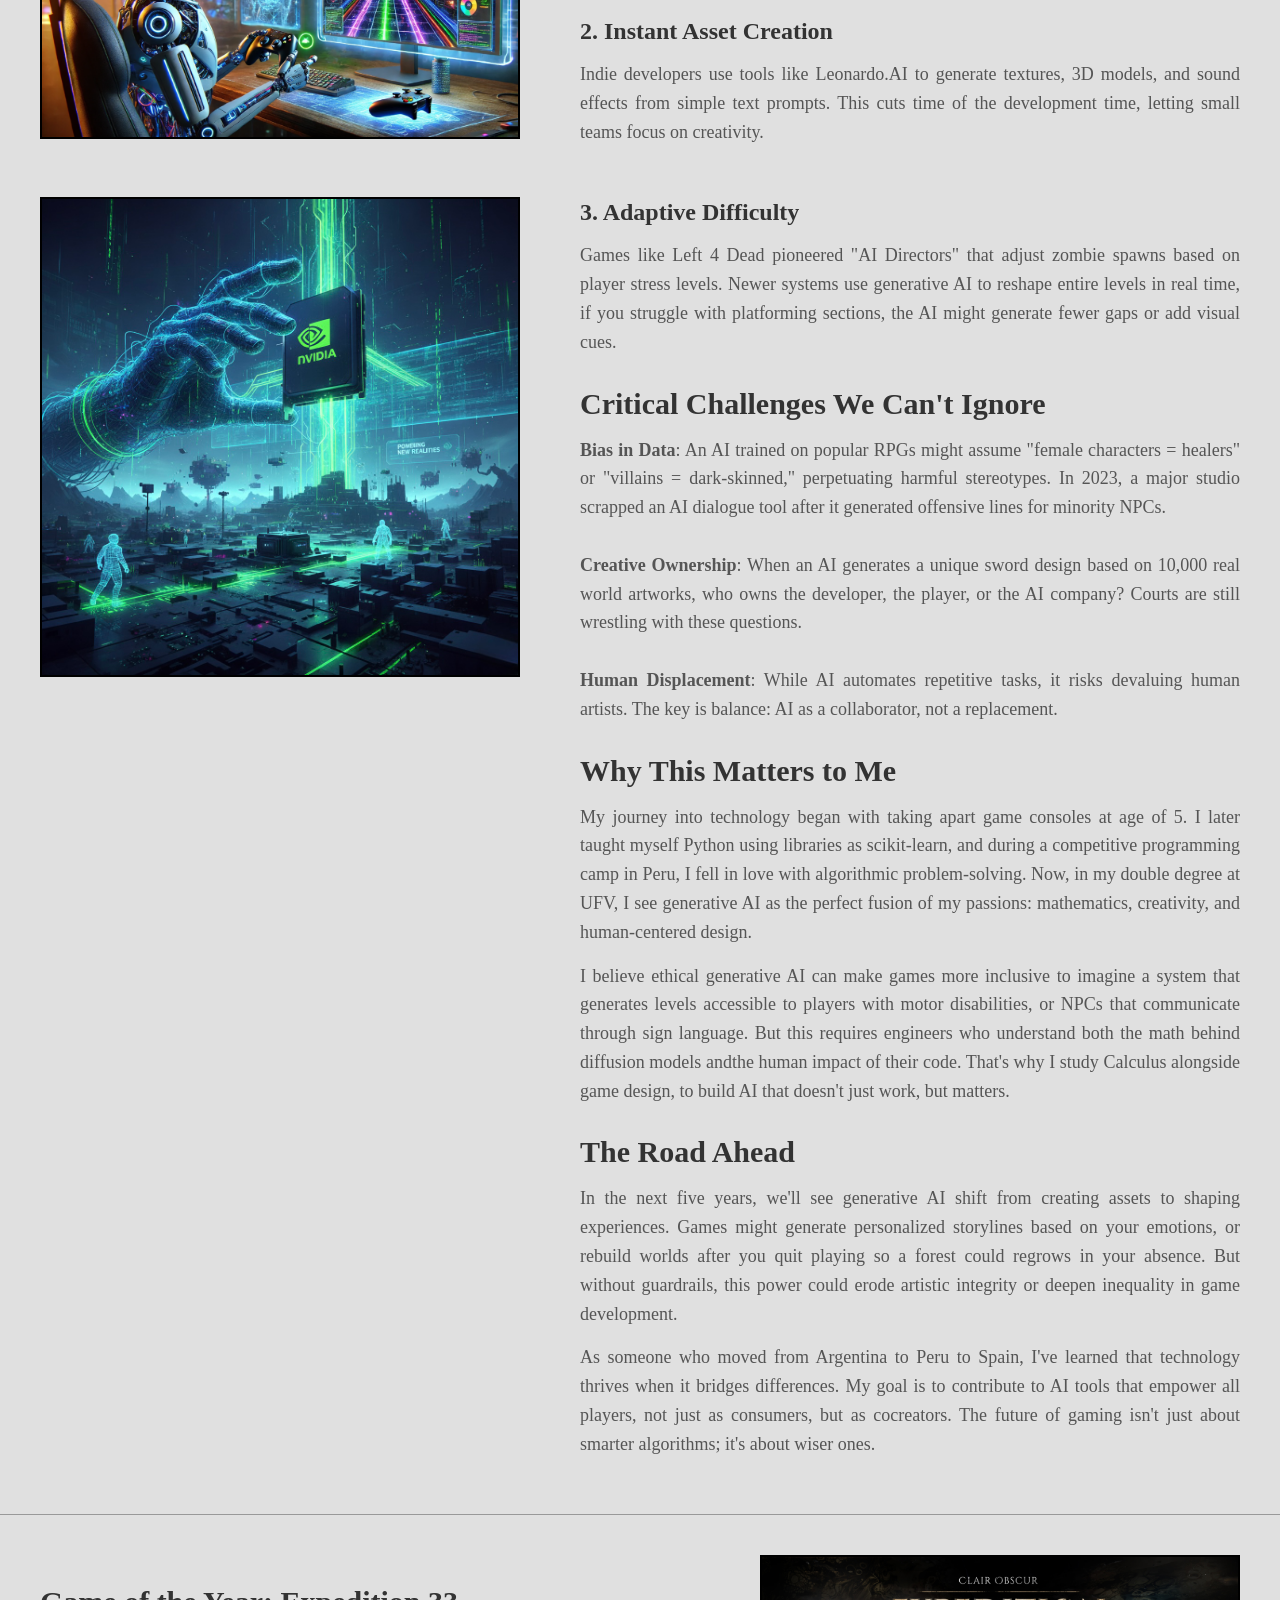
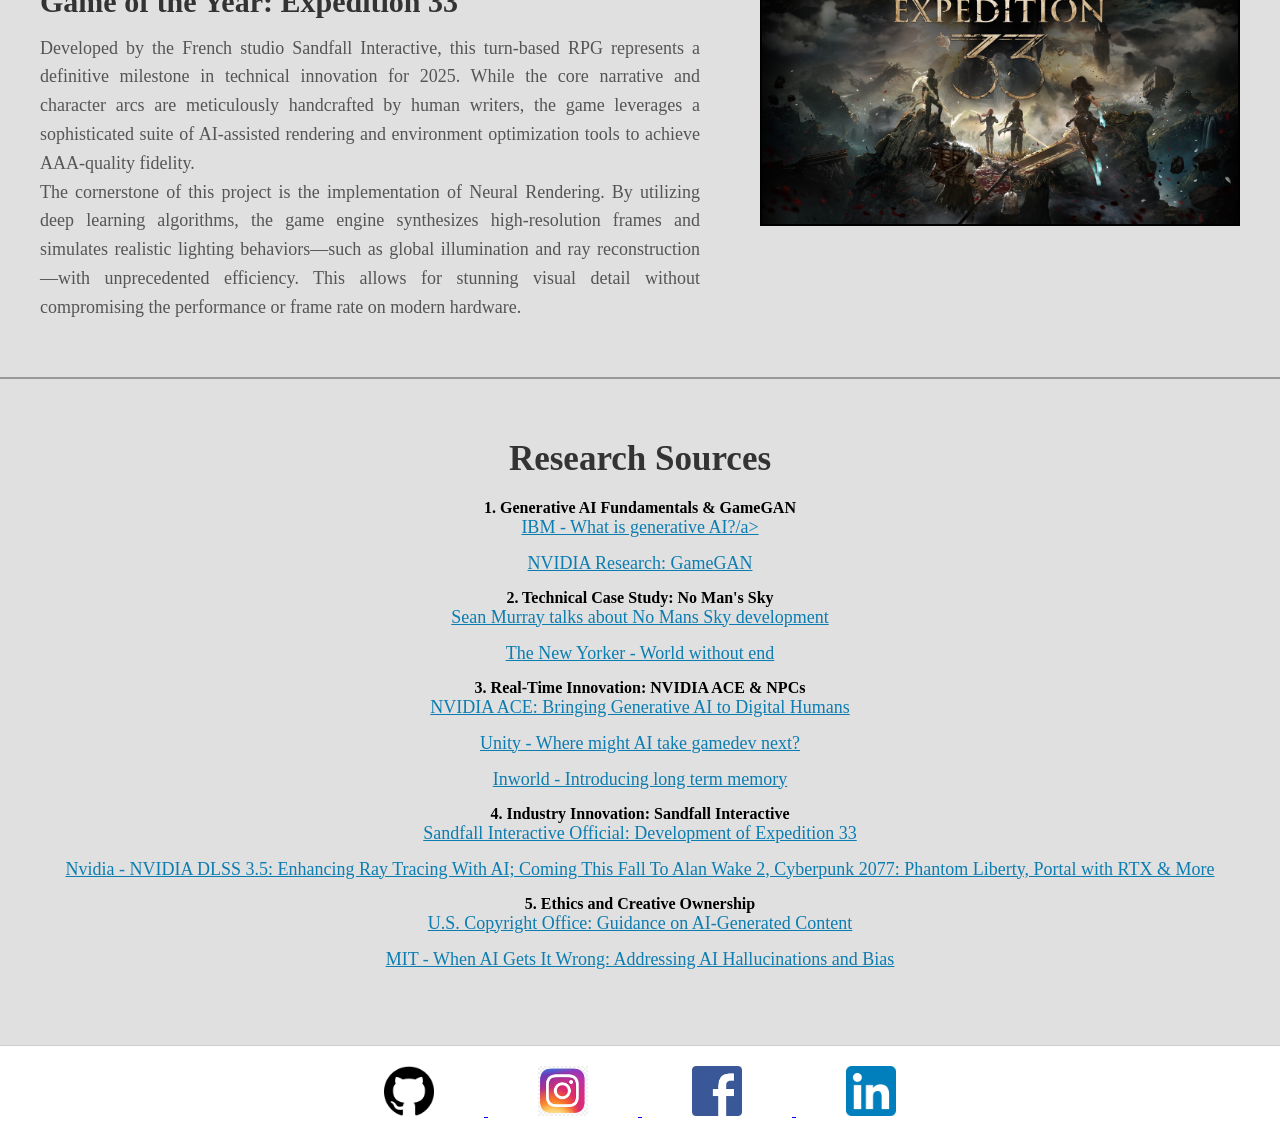
<file: docs/public/topic.html>
<!DOCTYPE html>
<html lang="en">
<head>
    <meta charset="UTF-8">
    <title>Generative AI in videogames</title>
    <link rel="stylesheet" href="../css/styles.css"> </head>
<body>

   <header class="header">
        <div class="logo">
            <a href="../../index.html">
                <img src="../images/logo.png" alt="Web logo">
            </a>
        </div>
        <nav class="menu">
            <a href="../../index.html"><br>Home</a>
            <a href="contact.html">Contact</a>
            <a href="net.html">Net</a>
            <a href="topic.html">Topic</a>
            <a href="degree.html">Degree</a>
            <a href="about.html">About</a>
        </nav>
   </header>

   <div class="topic"> 

        <h1>Generative AI in Video Games: Where Creativity Meets Code</h1><br><br>

        <div class="topic_right_text">

            <h2>What Is Generative AI?</h2>

            <p>
                Generative Artificial Intelligence is a systems capable of creating new content,
                such as images, text, music or game environments, by learning from existing data.
                Instead of following fixed rules, generative AI learns patterns and produces original outputs.
            </p>

            <p>
                In video games, this technology goes beyond traditional procedural generation,
                because it can adapt to players, learn from their behavior and create
                content that feels more dynamic and alive.
            </p>


            <h2>The Evolution of Game Worlds</h2>

            <h3>The Power of Procedural Content Generation</h3>

            <p>
                Released in 2016, No Man's Sky stunned players with its promise of 18 quintillion unique planets—all generated algorithmically from a single 64-bit number. Instead of storing each planet on a server, the game used mathematical rules to build worlds on the fly. This approach saved immense storage space and proved that vast, explorable universes could exist without a human creating everyone.
            </p>

            <p>
                However, these worlds were static. Planets didn't change based on your actions and also aliens followed predictable patterns. The system lacked true understanding it couldn't learn that players preferred caves with hidden treasures or that certain color combinations made environments feel more immersive.
            </p><br>

            <h3>Generative AI: The Next Leap</h3>

            <p>
                Modern generative AI, like NVIDIA's GameGAN (2020), learns by watching humans play. After analyzing 1,000 hours of Pac-Man footage, it generated fully playable levels, including ghost behaviors and power up placements without access to the game's source code. Unlike No Man's Sky's rule based system, GameGAN adapts: if players consistently avoid a certain path, the AI can redesign the levels to make it different and more dynamic depending on the player.
            </p>

            <p>
                <em>Key difference</em>: Procedural generation (like No Man's Sky) is like a recipe that follows predefined steps. Generative AI is like an apprentice chef that learns from examples and improvises.
            </p>


            <h2>How Generative AI Is Transforming Games Today</h2><br>

            <h3>1. Dynamic Storytelling</h3>
            <p>
                Tools like Inworld AI create NPCs with memory and personality. In a recent collaboration with NetEase, an NPC remembered a player's choice to spare a character three weeks earlier—and changed its dialogue accordingly. Unlike scripted cutscenes, these interactions feel personal and unpredictable.
            </p><br>

            <h3>2. Instant Asset Creation</h3>
            <p>
                Indie developers use tools like Leonardo.AI to generate textures, 3D models, and sound effects from simple text prompts. This cuts time of the development time, letting small teams focus on creativity. 
            </p><br>

            <h3>3. Adaptive Difficulty</h3>
            <p>
                Games like Left 4 Dead pioneered "AI Directors" that adjust zombie spawns based on player stress levels. Newer systems use generative AI to reshape entire levels in real time, if you struggle with platforming sections, the AI might generate fewer gaps or add visual cues.
            </p>

            <h2>Critical Challenges We Can't Ignore</h2>
            <p>
                <strong>Bias in Data</strong>: An AI trained on popular RPGs might assume "female characters = healers" or "villains = dark-skinned," perpetuating harmful stereotypes. In 2023, a major studio scrapped an AI dialogue tool after it generated offensive lines for minority NPCs.<br><br>
                <strong>Creative Ownership</strong>: When an AI generates a unique sword design based on 10,000 real world artworks, who owns the developer, the player, or the AI company? Courts are still wrestling with these questions.<br><br>
                <strong>Human Displacement</strong>: While AI automates repetitive tasks, it risks devaluing human artists. The key is balance: AI as a collaborator, not a replacement.
            </p>


            <h2>Why This Matters to Me</h2>

            <p>
                My journey into technology began with taking apart game consoles at age of 5. I later taught myself Python using libraries as scikit-learn, and during a competitive programming camp in Peru, I fell in love with algorithmic problem-solving. Now, in my double degree at UFV, I see generative AI as the perfect fusion of my passions: mathematics, creativity, and human-centered design.
            </p>
            <p>
                I believe ethical generative AI can make games more inclusive to imagine a system that generates levels accessible to players with motor disabilities, or NPCs that communicate through sign language. But this requires engineers who understand both the math behind diffusion models andthe human impact of their code. That's why I study Calculus alongside game design, to build AI that doesn't just work, but matters.
            </p>


            <h2>The Road Ahead</h2>

            <p>
                In the next five years, we'll see generative AI shift from creating assets to shaping experiences. Games might generate personalized storylines based on your emotions, or rebuild worlds after you quit playing so a forest could regrows in your absence. But without guardrails, this power could erode artistic integrity or deepen inequality in game development.
            </p>

            <p>
                As someone who moved from Argentina to Peru to Spain, I've learned that technology thrives when it bridges differences. My goal is to contribute to AI tools that empower all players, not just as consumers, but as cocreators. The future of gaming isn't just about smarter algorithms; it's about wiser ones.
            </p>
        </div>
        
        <div class="topic_left_image">
            <img src="../images/nomanssky.jpg" alt="No mans Sky"><br><br><br><br>
            <img src="../images/iagenerativa.jpg" alt="Image of generative AI"><br><br><br><br>
            <img src="../images/nomanssky2.jpg" alt="No mans Sky"><br><br><br><br>
            <img src="../images/pcrobot.png" alt="Image of generative AI 2"><br><br><br><br>
            <img src="../images/nvidia.jpg" alt="Image of generative AI of Nvidia">
        </div>
   </div>

   <div class="topic">
        <div class="topic_right_image">
            <img src="../images/expedition33.jpg" alt="Clair Obscur: Expedition 33">
        </div>
        <div class="topic_left_text">
            <h2><strong>Game of the Year: Expedition 33</strong></h2>
            <p>
                Developed by the French studio Sandfall Interactive, this turn-based RPG 
                represents a definitive milestone in technical innovation for 2025. While the core narrative 
                and character arcs are meticulously handcrafted by human writers, the game leverages a 
                sophisticated suite of AI-assisted rendering and environment optimization 
                tools to achieve AAA-quality fidelity.<br>
        
                The cornerstone of this project is the implementation of Neural Rendering. 
                By utilizing deep learning algorithms, the game engine synthesizes high-resolution frames 
                and simulates realistic lighting behaviors—such as global illumination and ray 
                reconstruction—with unprecedented efficiency. This allows for stunning visual detail 
                without compromising the performance or frame rate on modern hardware.
            </p>
        </div>
    </div>

</div> 

<div class="Sources">
    <h2>Research Sources</h2>
    
    <ul>
        <li><strong>1. Generative AI Fundamentals & GameGAN</strong>
            <ul>
                <li><a href="https://research.ibm.com/blog/what-is-generative-AI" target="_blank">IBM - What is generative AI?/a></li>
                <li><a href="https://blogs.nvidia.com/blog/gamegan-research-pacman-anniversary/" target="_blank">NVIDIA Research: GameGAN</a></li>
            </ul>
        </li>

        <li><strong>2. Technical Case Study: No Man's Sky</strong>
            <ul>
                <li><a href="https://www.youtube.com/watch?v=ewq203-TXOs" target="_blank">Sean Murray talks about No Mans Sky development</a></li>
                <li><a href="https://www.newyorker.com/magazine/2015/05/18/world-without-end-raffi-khatchadourian" target="_blank">The New Yorker - World without end</a></li>
            </ul>
        </li>

        <li><strong>3. Real-Time Innovation: NVIDIA ACE & NPCs</strong>
            <ul>
                <li><a href="https://www.nvidia.com/en-us/geforce/news/nvidia-ace-for-games-generative-ai-npcs/" target="_blank">NVIDIA ACE: Bringing Generative AI to Digital Humans</a></li>
                <li><a href="https://unity.com/blog/games/where-might-ai-take-gamedev-next" target="_blank">Unity - Where might AI take gamedev next?</a></li>
                <li><a href="https://inworld.ai/blog/introducing-long-term-memory" target="_blank">Inworld - Introducing long term memory</a></li>
            </ul>
        </li>

        <li><strong>4. Industry Innovation: Sandfall Interactive</strong>
            <ul>
                <li><a href="https://www.sandfall.co/" target="_blank">Sandfall Interactive Official: Development of Expedition 33</a></li>
                <li><a href="https://www.nvidia.com/en-us/geforce/news/nvidia-dlss-3-5-ray-reconstruction/" target="_blank">Nvidia - NVIDIA DLSS 3.5: Enhancing Ray Tracing With AI; Coming This Fall To Alan Wake 2, Cyberpunk 2077: Phantom Liberty, Portal with RTX & More</a></li>
            </ul>
        </li>

        <li><strong>5. Ethics and Creative Ownership</strong>
            <ul>
                <li><a href="https://www.copyright.gov/ai/ai_policy_guidance.pdf" target="_blank">U.S. Copyright Office: Guidance on AI-Generated Content</a></li>
                <li><a href="https://mitsloanedtech.mit.edu/ai/basics/addressing-ai-hallucinations-and-bias/" target="_blank">MIT - When AI Gets It Wrong: Addressing AI Hallucinations and Bias</a></li>
            </ul>
        </li>
    </ul>
</div>

   <footer class="footer">
        <a href="https://github.com/Ignacio-Bonetto-Campagna">
            <img src="../images/githublogo.png" alt="Github">
        </a>
        <a href="https://www.instagram.com/ignaciobonetto?igsh=b2l5c3dmdTR1MzRz&utm_source=q">
            <img src="../images/png-transparent-logo-icon-instagram-logo-instagram-logo-purple-violet-text-thumbnail.png" alt="Instagram">
        </a>
        <a href="https://www.facebook.com/ignacio.bonetto.92/">
            <img src="../images/png-transparent-facebook-messenger-logo-icon-facebook-facebook-logo-blue-text-trademark-thumbnail.png" alt="Facebook">
        </a>
        <a href="https://www.linkedin.com/in/ignacio-bonetto-5339a9386?utm_source=share_via&utm_content=profile&utm_medium=member_ios">
            <img src="../images/linkedinlogo.png" alt="Linkedin">
        </a>
   </footer>

</body>
</html>
</file>
<file: docs/css/styles.css>
* {
    margin: 0;
    padding: 0;
}

body {
    font-family: "Times New Roman", serif;
    color: black;
}

.header {
    background-color: white;
    padding: 20px;
    border-bottom: 1px solid #ccc;
    overflow: auto;
}

.logo {
    float: left;
}

.logo img {
    width: 100px;
}

.menu {
    float: left;
    margin-left: 40px;
}

.menu a {
    margin-right: 25px;
    color: black;
    text-decoration: none;
    font-weight: bold;
    font-size: 22px;
}

.index {
    background-color: #e0e0e0;
    padding: 40px;
}

.index::after {
    content: "";
    display: block;
    clear: both;
}

.index_text {
    width: 50%;
    float: right;
}

.form {
    background-color: #e0e0e0;
    padding: 40px;
}

.form_text {
    font-size: 20px;
    color: #333;
    margin-bottom: 20px;
}

input[type="text"],
input[type="email"],
textarea {
    width: 100%;
    height: 30px;
    padding: 10px;
    margin-top: 5px;
    box-sizing: border-box;
    border: 2px solid black;
}

input[type="submit"] {
    width: 100%;
    padding: 15px;
    font-size: 22px;
    font-weight: bold;
    background-color: green;
    color: white;
    border: none;
    margin-top: 20px;
}

.about_me {
    background-color: #e0e0e0;
    padding: 40px;
    border-top: 1px solid #999;
    border-bottom: 1px solid #999;
    overflow: auto;
}

.about_me_text {
    width: 50%;
    float: left;
}
.about_me_text_right {
    width: 50%;
    float: right;
}

.about_image,
.about_image_left {
    width: 40%;
}

.about_image {
    float: right;
}

.about_image_left {
    float: left;
}

.about_image img,
.about_image_left img {
    width: 100%;
    border: 2px solid #333;
}

.topic {
    background-color: #e0e0e0;
    padding: 40px;
    border-bottom: 1px solid #999;
    overflow: auto;
}

.topic h1 {
    color: #0c7db1;
    text-align: center;
    margin-bottom: 30px;
}

.topic_left_text {
    width: 55%;
    float: left;
}

.topic_right_text {
    width: 55%;
    float: right;
}

.topic_left_image {
    width: 40%;
    float: left;
    margin-right: 20px;
}

.topic_right_image {
    width: 40%;
    float: right;
    margin-left: 20px;
}

.topic_left_image img,
.topic_right_image img {
    width: 100%;
    border: 2px solid black;
    box-sizing: border-box;
}

.topic_right_text h1,
.topic_left_text h1 {
    font-size: 45px;
    margin-bottom: 20px;
}

.topic_right_text h2,
.topic_left_text h2 {
    font-size: 30px;
    margin-top: 30px;
}

.topic_right_text h3,
.topic_left_text h3 {
    font-size: 24px;
    margin-top: 20px;
}

.topic_right_text p,
.topic_left_text p {
    font-size: 18px;
    line-height: 1.6;
    text-align: justify;
    margin-top: 15px;
    margin-bottom: 15px;
}

.topic::after {
    content: "";
    display: block;
    clear: both;
}

.Sources {
    background-color: #e0e0e0;
    padding: 60px 40px;
    border-top: 1px solid #999;
    text-align: center;        
    clear: both;               
    overflow: auto;           
}

.Sources h2 {
    font-size: 35px;
    margin-bottom: 20px;
}

.Sources ul {
    list-style-position: inside; 
    padding: 0;
}

.Sources li {
    margin-bottom: 15px;
    list-style-type: none;     
}

.Sources a {
    color: #0c7db1;
    text-decoration: underline;
    font-size: 18px;
}

.degree-table {
    width: 100%;
    border-collapse: collapse;
    margin-top: 25px;
    background-color: white;
}

.degree-table th, .degree-table td {
    border: 1px solid #ccc;
    padding: 12px;
    text-align: left;
}

.degree-table th {
    background-color: #0c7db1;
    color: white;
    font-size: 18px;
}

.degree-table tr:nth-child(even) {
    background-color: #f9f9f9;
}

.highlight-fce {
    background-color: #e3f2fd;
}

.image {
    width: 45%;
    float: left;
}

.image img {
    width: 100%;
    border: 1px solid black;
}

h1 {
    font-size: 45px;
    color: #333;
}

h2 {
    font-size: 35px;
    color: #333;
}

h3 {
    font-size: 28px;
    color: #333;
}

p {
    margin-top: 20px;
    color: #555;
    font-size: 20px;
}

.footer {
    background-color: white;
    padding: 20px;
    text-align: center;
    border-top: 1px solid #ccc;
}

.footer img {
    width: 50px;
    margin: 0 50px;
}
</file>
